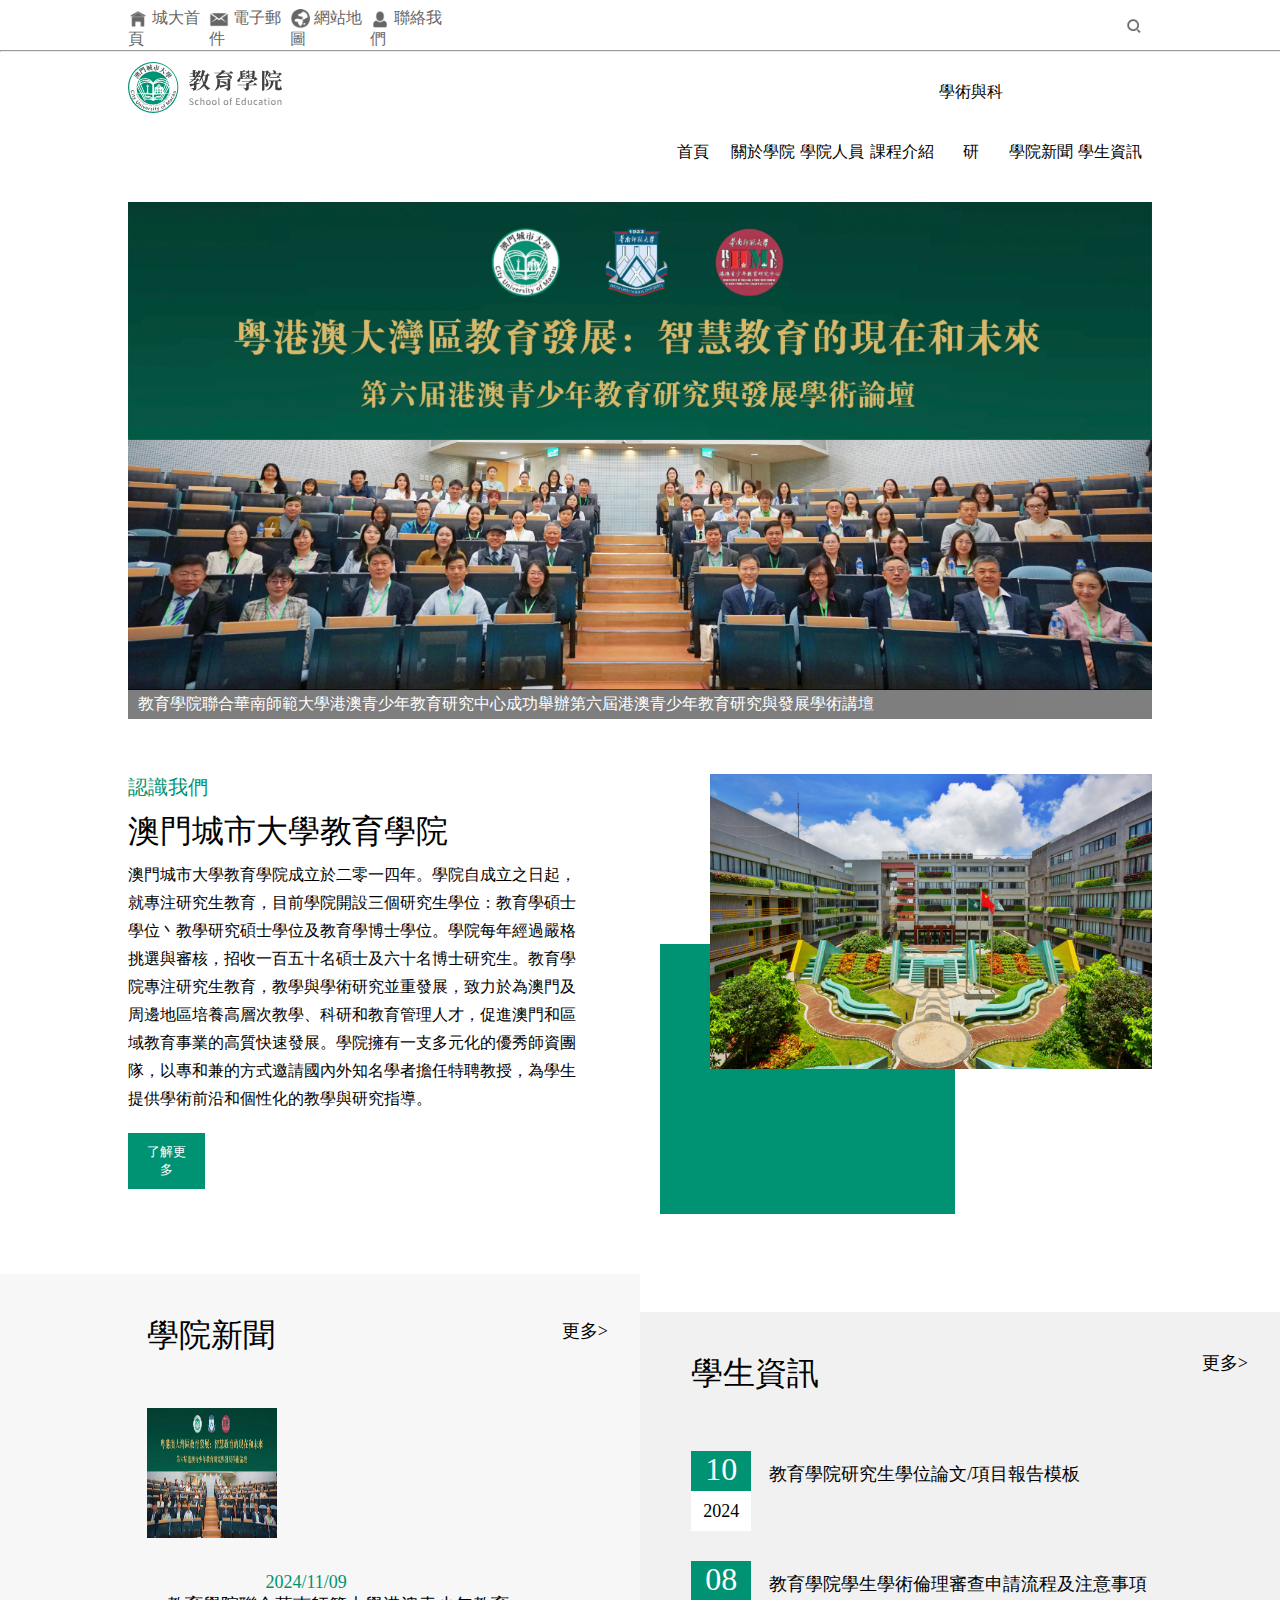
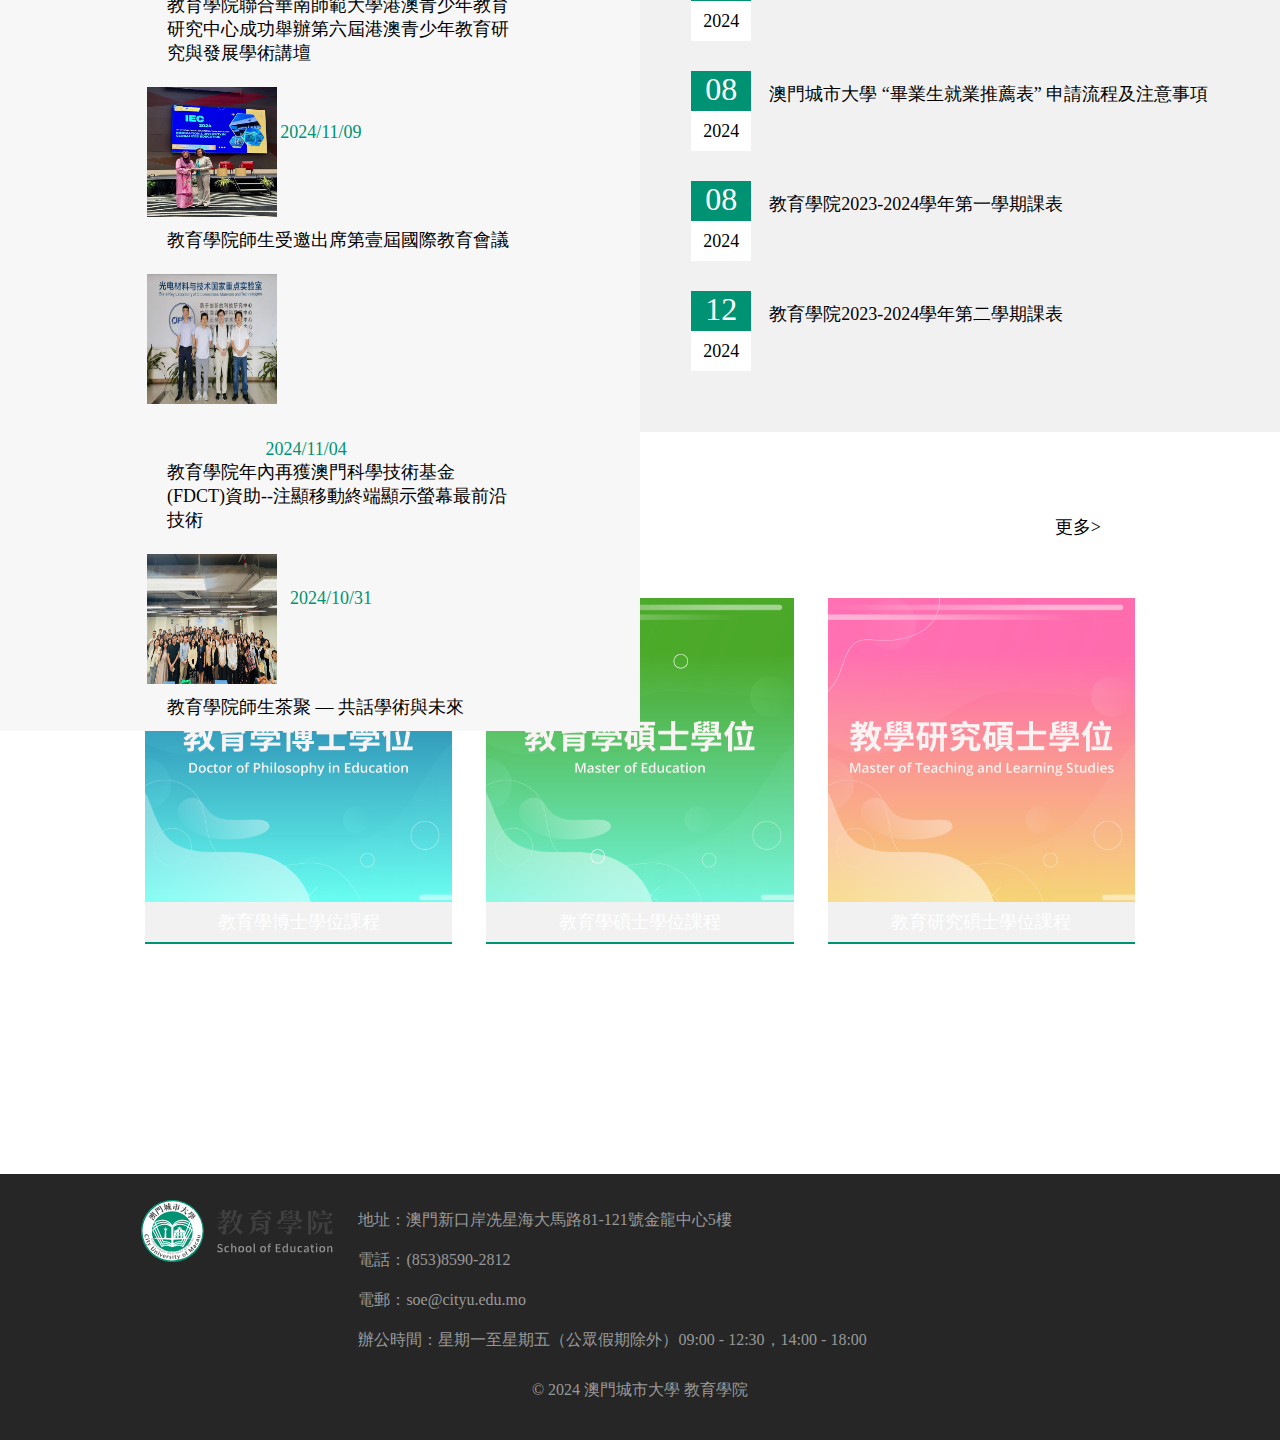
<file: css/index.html>
<!DOCTYPE html>
<html>
	<head>
		<meta charset="utf-8" />
		<title></title>
		<link rel="stylesheet" href="css/new_file.css" />
	</head>
	<body>
		<div class="top">
			<div class="float-left">
				<ul>
					<li><a href="https://cityu.edu.mo/zh/"><img src="img/首页 (3).png" alt="" />
					城大首頁</a></li>
					<li><a href="https://login.microsoftonline.com/common/oauth2/v2.0/authorize?client_id=4765445b-32c6-49b0-83e6-1d93765276ca&redirect_uri=https%3A%2F%2Fwww.office.com%2Flandingv2&response_type=code%20id_token&scope=openid%20profile%20https%3A%2F%2Fwww.office.com%2Fv2%2FOfficeHome.All&response_mode=form_post&nonce=638680555004321042.ZmU2ZWI0ZmUtMGQzZS00MjQ5LTkwN2QtNDVmMzhkNWUzYWY3ZTY3OGUxNDMtYTI2My00NGUyLWFiZGMtZmFmYjkzNGVkOTc1&ui_locales=zh-CN&mkt=zh-CN&client-request-id=2b4f4875-4dde-4cb8-ba34-9e8b614874d7&state=[base64]&x-client-SKU=ID_NET8_0&x-client-ver=7.5.1.0"><img src="img/邮件.png" alt="" />
					電子郵件</a></li>
					<li><a href="https://soe.cityu.edu.mo/sitemap"><img src="img/网络.png" alt="" />
					網站地圖</a></li>
					<li><a href="https://soe.cityu.edu.mo/contact"><img src="img/个人.png" alt="" />
					聯絡我們</a></li>
				</ul>
			</div>
			<div class="float-right">
				<img src="img/搜索 (4).png" alt="" />
			</div>
		</div>
		<hr style="clear: both;width:99.9%;
		color:darkgray;"/>
		<div class="li">
			<img src="img/logo.svg" alt="" />
			<ul>
				<li><a href="https://soe.cityu.edu.mo/home">
				首頁</a></li>
				<li><a href="https://soe.cityu.edu.mo/about">
				關於學院</a></li>
				<li><a href="https://soe.cityu.edu.mo/staffs-1">
				學院人員</a></li>
				<li><a href="https://soe.cityu.edu.mo/courses">
				課程介紹</a></li>
				<li><a href="https://imed.cityu.edu.mo/home">
				學術與科研</a></li>
				<li><a href="https://soe.cityu.edu.mo/news">
				學院新聞</a></li>
				<li><a href="https://soe.cityu.edu.mo/notice">
				學生資訊</a></li>
			</ul>
		</div>
		<div class="banner">
			<img src="img/3f2a081d21832bc8bfcfe78350a20e5.jpg" alt="" />
			<div class="bottom">
				<p>教育學院聯合華南師範大學港澳青少年教育研究中心成功舉辦第六屆港澳青少年教育研究與發展學術講壇</p>
			</div>
		</div>
		<div class="center">
		<div class="we">
			<p>認識我們</p>
			<p>澳門城市大學教育學院</p>
			<p>澳門城市大學教育學院成立於二零一四年。學院自成立之日起，就專注研究生教育，目前學院開設三個研究生學位：教育學碩士學位丶教學研究碩士學位及教育學博士學位。學院每年經過嚴格挑選與審核，招收一百五十名碩士及六十名博士研究生。教育學院專注研究生教育，教學與學術研究並重發展，致力於為澳門及周邊地區培養高層次教學、科研和教育管理人才，促進澳門和區域教育事業的高質快速發展。學院擁有一支多元化的優秀師資團隊，以專和兼的方式邀請國內外知名學者擔任特聘教授，為學生提供學術前沿和個性化的教學與研究指導。</p>
		    <button type="button">了解更多</button>
		</div>
		<div class="right">
			<div class="green"></div>
			<img src="img/1.jpg" alt="https://cityu.edu.mo/zh/" />
		</div>
		</div>
		<div class="box3">
			<div class="left">
			
				<p>學院新聞</p>
				<p>更多></p>
				<div class="sm-box">
					<img src="img/3f2a081d21832bc8bfcfe78350a20e5.jpg" alt="https://cityu.edu.mo/zh/" />
					<p class="date">2024/11/09</p>
					<p class="news">教育學院聯合華南師範大學港澳青少年教育研究中心成功舉辦第六屆港澳青少年教育研究與發展學術講壇</p>
				</div>
				<div class="sm-box">
					<img src="img/23a71c21205a3ba2cfb440c2e84c63a.jpg" alt="https://cityu.edu.mo/zh/" />
					<p class="date2">2024/11/09</p>
					<!-- <p class="news">教育學院聯合華南師範大學港澳青少年教育研究中心成功舉辦第六屆港澳青少年教育研究與發展學術講壇</p> -->
					<p class="news">教育學院師生受邀出席第壹屆國際教育會議</p>
				</div>
				<div class="sm-box">
					<img src="img/d6d3e754f9fc8ef202a2e6859bba3f4.png" alt="https://cityu.edu.mo/zh/" />
					<p class="date">2024/11/04</p>
					<!-- <p class="news">教育學院聯合華南師範大學港澳青少年教育研究中心成功舉辦第六屆港澳青少年教育研究與發展學術講壇</p> -->
					<p class="news">教育學院年內再獲澳門科學技術基金(FDCT)資助--注顯移動終端顯示螢幕最前沿技術</p>
				</div>
				<div class="sm-box">
					<img src="img/c17ac3c0f68933192897eb29cbaa248.jpg" alt="https://cityu.edu.mo/zh/" />
					<p class="date3">2024/10/31</p>
					<!-- <p class="news">教育學院聯合華南師範大學港澳青少年教育研究中心成功舉辦第六屆港澳青少年教育研究與發展學術講壇</p> -->
					<p class="news">教育學院師生茶聚 — 共話學術與未來</p>
				</div>
			</div>
		
		
			<div class="right2">
				<p>學生資訊</p>
				<p>更多></p><br />
				<div class="dis">
				<div class="wg-box">10
					<div class="wg-box2">2024</div>
					
				</div>
				</div>
				<p class="news2">教育學院研究生學位論文/項目報告模板</p><br />
				
				<div class="dis">
				<div class="wg-box">08
					<div class="wg-box2">2024</div>
					
				</div>
				</div>
				<p class="news2">教育學院學生學術倫理審查申請流程及注意事項</p><br />
				<div class="dis">
				<div class="wg-box">08
					<div class="wg-box2">2024</div>
					
				</div>
				</div>
				<p class="news2">澳門城市大學 “畢業生就業推薦表” 申請流程及注意事項</p><br />
				<div class="dis">
				<div class="wg-box">08
					<div class="wg-box2">2024</div>
					
				</div>
				</div>
				<p class="news2">教育學院2023-2024學年第一學期課表</p><br />
				<div class="dis">
				<div class="wg-box">12
					<div class="wg-box2">2024</div>
					
				</div>
				</div>
				<p class="news2">教育學院2023-2024學年第二學期課表</p><br />
				</div>
				</div>
				<div class="course">
					<p>課程</p>
					<p>更多></p>
					<div class="flex-box">
						<div class="img-box">
							<img src="img/55f1d9780f2604047de339341596b111_500X500.png" alt="https://cityu.edu.mo/zh/"  />
							<div class="bottom-box">
								教育學博士學位課程
							</div>
						</div>
						<div class="img-box">
							<img src="img/9116d71d9405d8097fbe85ed22fd90de_500X500.png" alt="https://cityu.edu.mo/zh/"  />
							<div class="bottom-box">
								教育學碩士學位課程
							</div>
						</div>
						<div class="img-box">
							<img src="img/e5f1f75966cdfb1192726629ad645de8_500X500.png" alt="https://cityu.edu.mo/zh/" />
							<div class="bottom-box">
								教育研究碩士學位課程
							</div>
						</div>
					</div>
				</div>
				<div class="footer">
					<div class="logo">
						<img src="img/logo.svg" alt="https://cityu.edu.mo/zh/" />
						<div class="text">
							<p>地址：澳門新口岸冼星海大馬路81-121號金龍中心5樓 <br />

電話：(853)8590-2812<br />

電郵：soe@cityu.edu.mo<br />

辦公時間：星期一至星期五（公眾假期除外）09:00 - 12:30，14:00 - 18:00</p>
						</div><br />
						<div class="f">
							© 2024 澳門城市大學 教育學院
						</div>
					</div>
				</div>
	</body>
</html>
</file>
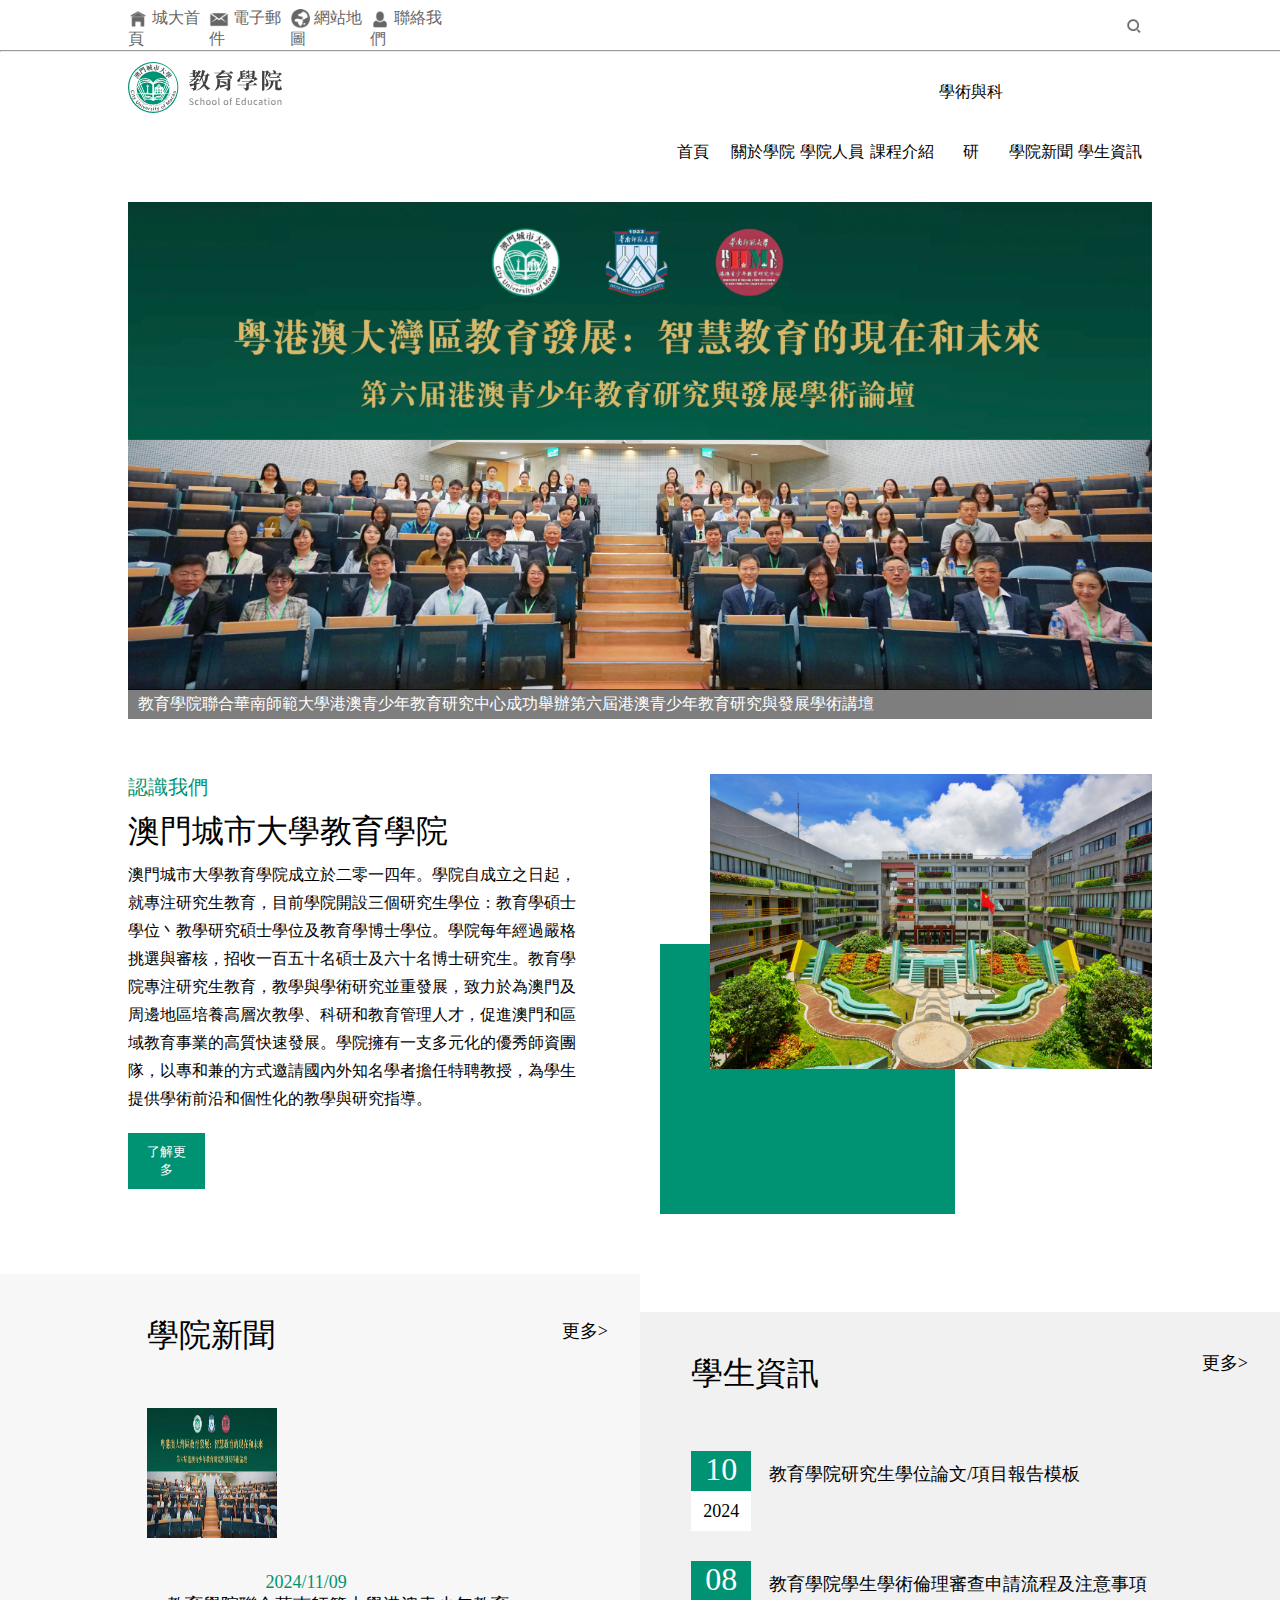
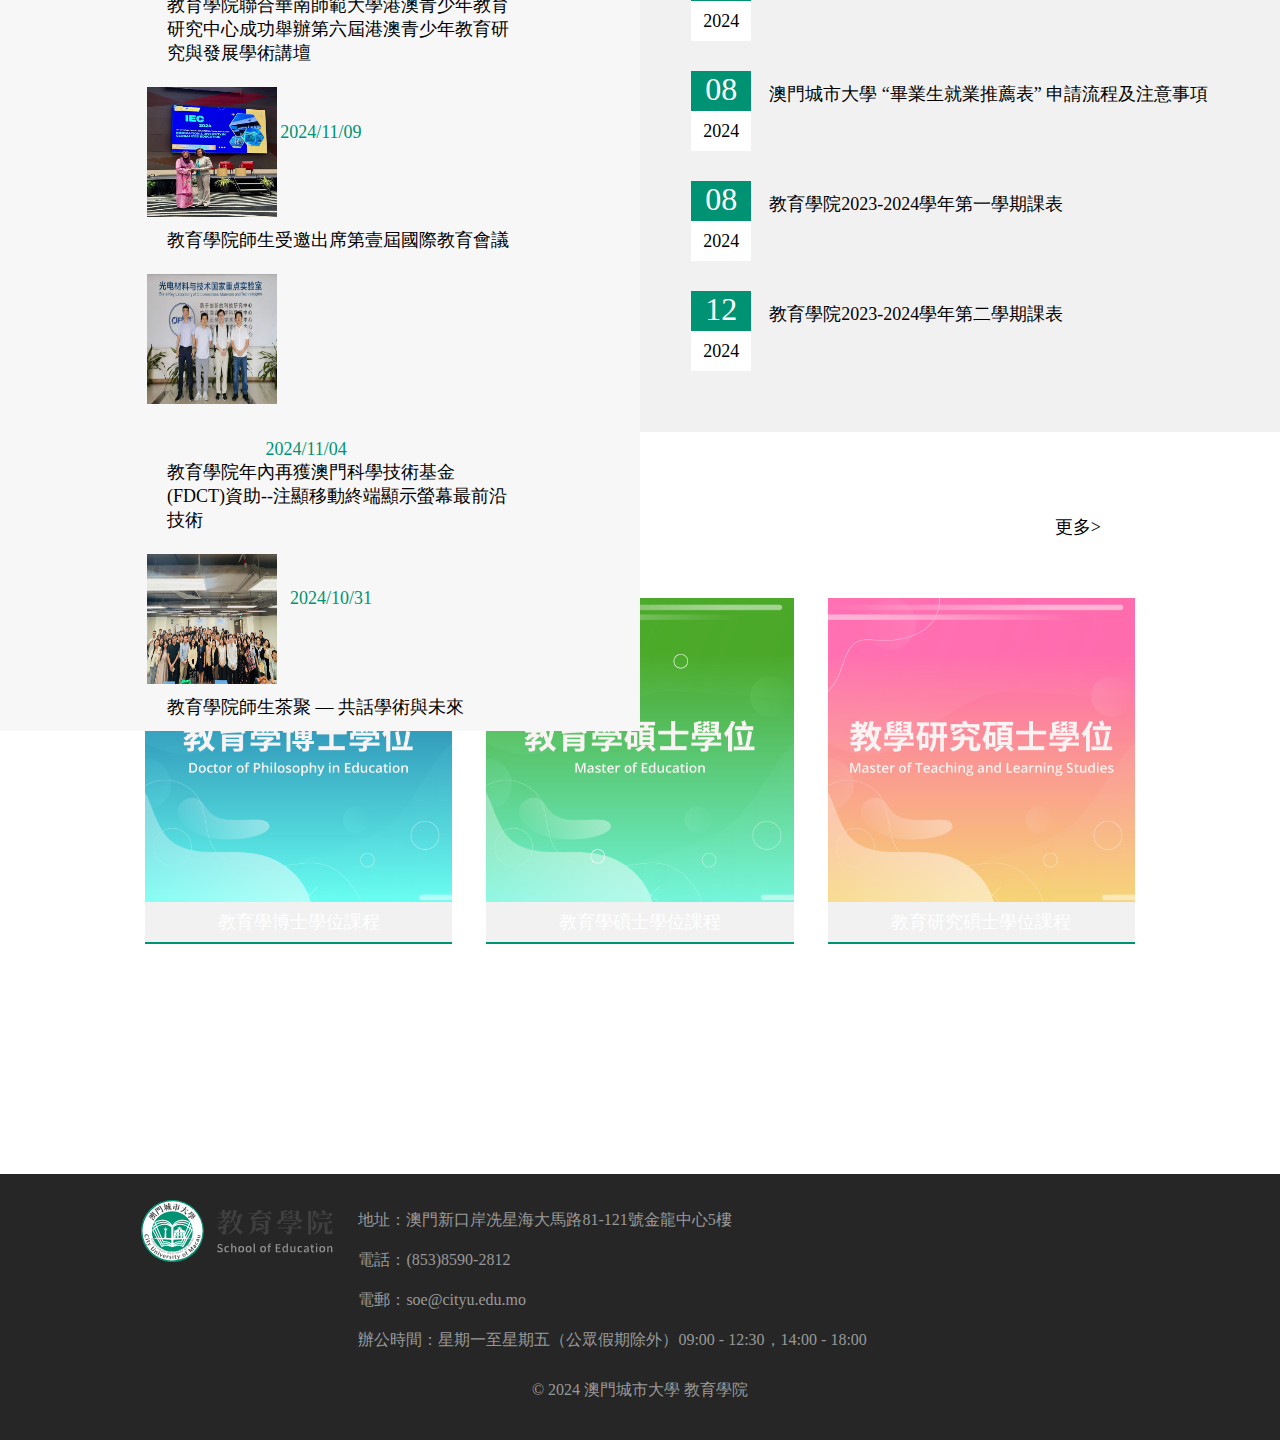
<file: css2/index.html>
<!DOCTYPE html>
<html>
	<head>
		<meta charset="utf-8" />
		<title></title>
		<link rel="stylesheet" href="css/new_file.css" />
	</head>
	<body>
		<div class="top">
			<div class="float-left">
				<ul>
					<li><a href=""><img src="img/首页 (3).png" alt="" />
					城大首頁</a></li>
					<li><a href=""><img src="img/邮件.png" alt="" />
					電子郵件</a></li>
					<li><a href=""><img src="img/网络.png" alt="" />
					網站地圖</a></li>
					<li><a href=""><img src="img/个人.png" alt="" />
					聯絡我們</a></li>
				</ul>
			</div>
			<div class="float-right">
				<img src="img/搜索 (4).png" alt="" />
			</div>
		</div>
		<hr style="clear: both;width:99.9%;
		color:darkgray;"/>
		<div class="li">
			<img src="img/logo.svg" alt="" />
			<ul>
				<li><a href="">
				首頁</a></li>
				<li><a href="">
				關於學院</a></li>
				<li><a href="">
				學院人員</a></li>
				<li><a href="">
				課程介紹</a></li>
				<li><a href="">
				學術與科研</a></li>
				<li><a href="">
				學院新聞</a></li>
				<li><a href="">
				學生資訊</a></li>
			</ul>
		</div>
		<div class="banner">
			<img src="img/3f2a081d21832bc8bfcfe78350a20e5.jpg" alt="" />
			<div class="bottom">
				<p>教育學院聯合華南師範大學港澳青少年教育研究中心成功舉辦第六屆港澳青少年教育研究與發展學術講壇</p>
			</div>
		</div>
		<div class="center">
		<div class="we">
			<p>認識我們</p>
			<p>澳門城市大學教育學院</p>
			<p>澳門城市大學教育學院成立於二零一四年。學院自成立之日起，就專注研究生教育，目前學院開設三個研究生學位：教育學碩士學位丶教學研究碩士學位及教育學博士學位。學院每年經過嚴格挑選與審核，招收一百五十名碩士及六十名博士研究生。教育學院專注研究生教育，教學與學術研究並重發展，致力於為澳門及周邊地區培養高層次教學、科研和教育管理人才，促進澳門和區域教育事業的高質快速發展。學院擁有一支多元化的優秀師資團隊，以專和兼的方式邀請國內外知名學者擔任特聘教授，為學生提供學術前沿和個性化的教學與研究指導。</p>
		    <button type="button">了解更多</button>
		</div>
		<div class="right">
			<div class="green"></div>
			<img src="img/1.jpg" alt="" />
		</div>
		</div>
		<div class="box3">
			<div class="left">
			
				<p>學院新聞</p>
				<p>更多></p>
				<div class="sm-box">
					<img src="img/3f2a081d21832bc8bfcfe78350a20e5.jpg" alt="" />
					<p class="date">2024/11/09</p>
					<p class="news">教育學院聯合華南師範大學港澳青少年教育研究中心成功舉辦第六屆港澳青少年教育研究與發展學術講壇</p>
				</div>
				<div class="sm-box">
					<img src="img/23a71c21205a3ba2cfb440c2e84c63a.jpg" alt="" />
					<p class="date2">2024/11/09</p>
					<!-- <p class="news">教育學院聯合華南師範大學港澳青少年教育研究中心成功舉辦第六屆港澳青少年教育研究與發展學術講壇</p> -->
					<p class="news">教育學院師生受邀出席第壹屆國際教育會議</p>
				</div>
				<div class="sm-box">
					<img src="img/d6d3e754f9fc8ef202a2e6859bba3f4.png" alt="" />
					<p class="date">2024/11/04</p>
					<!-- <p class="news">教育學院聯合華南師範大學港澳青少年教育研究中心成功舉辦第六屆港澳青少年教育研究與發展學術講壇</p> -->
					<p class="news">教育學院年內再獲澳門科學技術基金(FDCT)資助--注顯移動終端顯示螢幕最前沿技術</p>
				</div>
				<div class="sm-box">
					<img src="img/c17ac3c0f68933192897eb29cbaa248.jpg" alt="" />
					<p class="date3">2024/10/31</p>
					<!-- <p class="news">教育學院聯合華南師範大學港澳青少年教育研究中心成功舉辦第六屆港澳青少年教育研究與發展學術講壇</p> -->
					<p class="news">教育學院師生茶聚 — 共話學術與未來</p>
				</div>
			</div>
		
		
			<div class="right2">
				<p>學生資訊</p>
				<p>更多></p><br />
				<div class="dis">
				<div class="wg-box">10
					<div class="wg-box2">2024</div>
					
				</div>
				</div>
				<p class="news2">教育學院研究生學位論文/項目報告模板</p><br />
				
				<div class="dis">
				<div class="wg-box">08
					<div class="wg-box2">2024</div>
					
				</div>
				</div>
				<p class="news2">教育學院學生學術倫理審查申請流程及注意事項</p><br />
				<div class="dis">
				<div class="wg-box">08
					<div class="wg-box2">2024</div>
					
				</div>
				</div>
				<p class="news2">澳門城市大學 “畢業生就業推薦表” 申請流程及注意事項</p><br />
				<div class="dis">
				<div class="wg-box">08
					<div class="wg-box2">2024</div>
					
				</div>
				</div>
				<p class="news2">教育學院2023-2024學年第一學期課表</p><br />
				<div class="dis">
				<div class="wg-box">12
					<div class="wg-box2">2024</div>
					
				</div>
				</div>
				<p class="news2">教育學院2023-2024學年第二學期課表</p><br />
				</div>
				</div>
				<div class="course">
					<p>課程</p>
					<p>更多></p>
					<div class="flex-box">
						<div class="img-box">
							<img src="img/55f1d9780f2604047de339341596b111_500X500.png" alt="" />
							<div class="bottom-box">
								教育學博士學位課程
							</div>
						</div>
						<div class="img-box">
							<img src="img/9116d71d9405d8097fbe85ed22fd90de_500X500.png" alt="" />
							<div class="bottom-box">
								教育學碩士學位課程
							</div>
						</div>
						<div class="img-box">
							<img src="img/e5f1f75966cdfb1192726629ad645de8_500X500.png" alt="" />
							<div class="bottom-box">
								教育研究碩士學位課程
							</div>
						</div>
					</div>
				</div>
				<div class="footer">
					<div class="logo">
						<img src="img/logo.svg" alt="" />
						<div class="text">
							<p>地址：澳門新口岸冼星海大馬路81-121號金龍中心5樓 <br />

電話：(853)8590-2812<br />

電郵：soe@cityu.edu.mo<br />

辦公時間：星期一至星期五（公眾假期除外）09:00 - 12:30，14:00 - 18:00</p>
						</div><br />
						<div class="f">
							© 2024 澳門城市大學 教育學院
						</div>
					</div>
				</div>
	</body>
</html>
</file>
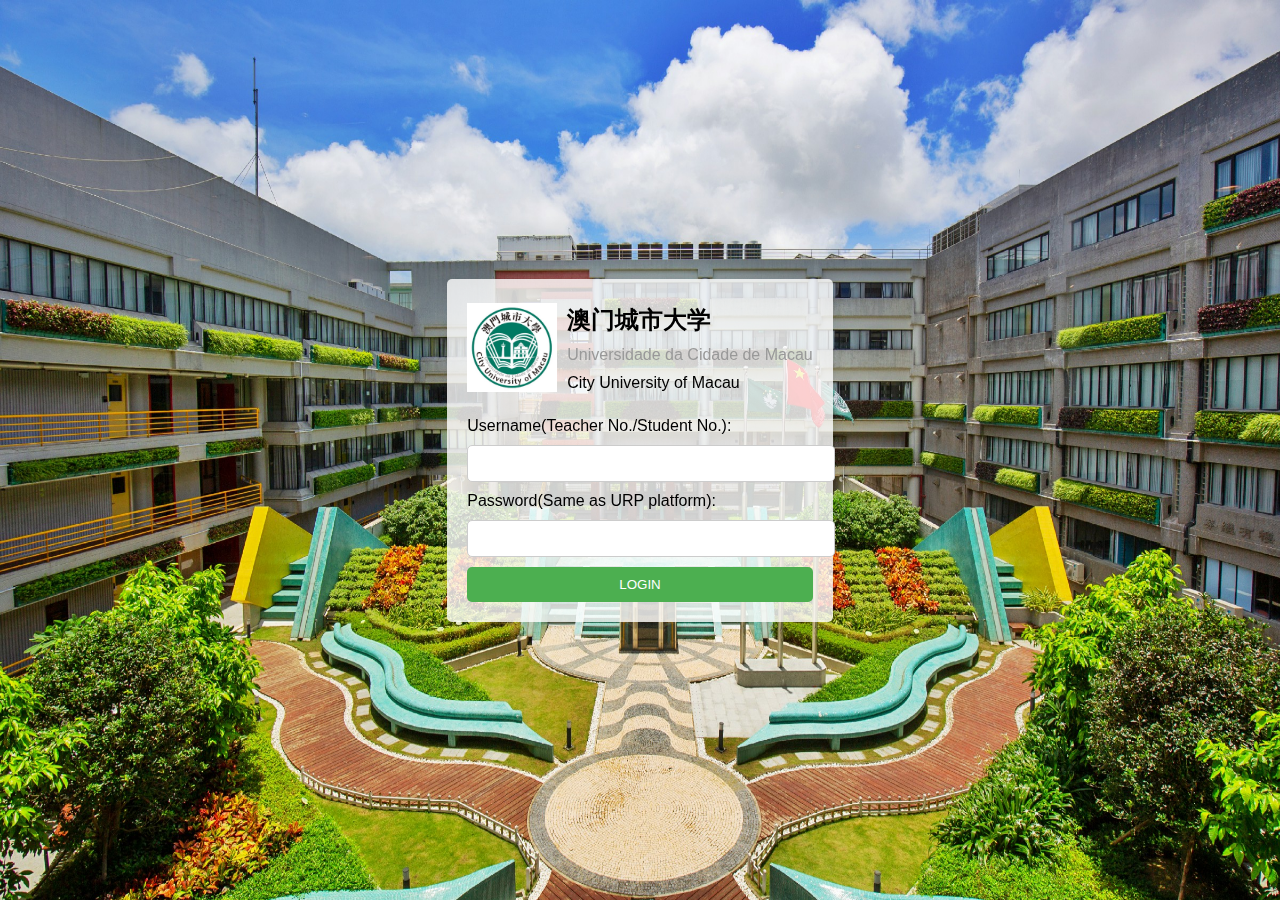
<file: css/login.html>
<!DOCTYPE html>
<html lang="en">

<head>
    <meta charset="UTF-8">
    <title>登录 - 澳门城市大学</title>
    <link rel="stylesheet" href="css/commons.css">
</head>

<body>
    <div class="login-container">
        <img src="img/1.jpg" alt="Login Background" class="background-image">
        <form action="/login" method="post">
            <div class="login-box">
                <div class="header">
                    <img src="img/校徽.jpg" alt="University Logo" class="logo">
                    <div class="text">
                        <h2>澳门城市大学</h2>
                        <p class="grey-text">Universidade da Cidade de Macau</p>
                        <p class="black-text">City University of Macau</p>
                    </div>
                </div>
                <label for="username">Username(Teacher No./Student No.):</label>
                <input type="text" id="username" name="username" placeholder="" required>
                <label for="password">Password(Same as URP platform):</label>
                <input type="password" id="password" name="password" placeholder="" required>
                <button type="button" onclick="login()">LOGIN</button>
            </div>
        </form>
    </div>
    <script>
        function login() {
            var username = document.getElementById('username').value;
            var password = document.getElementById('password').value;
            if (username === "admin" && password === "admin") {
                window.location.href = 'index.html'; // 登录成功后跳转到index.html
            } else {
                alert('Invalid username or password');
            }
        }
    </script>
</body>

</html>
</file>
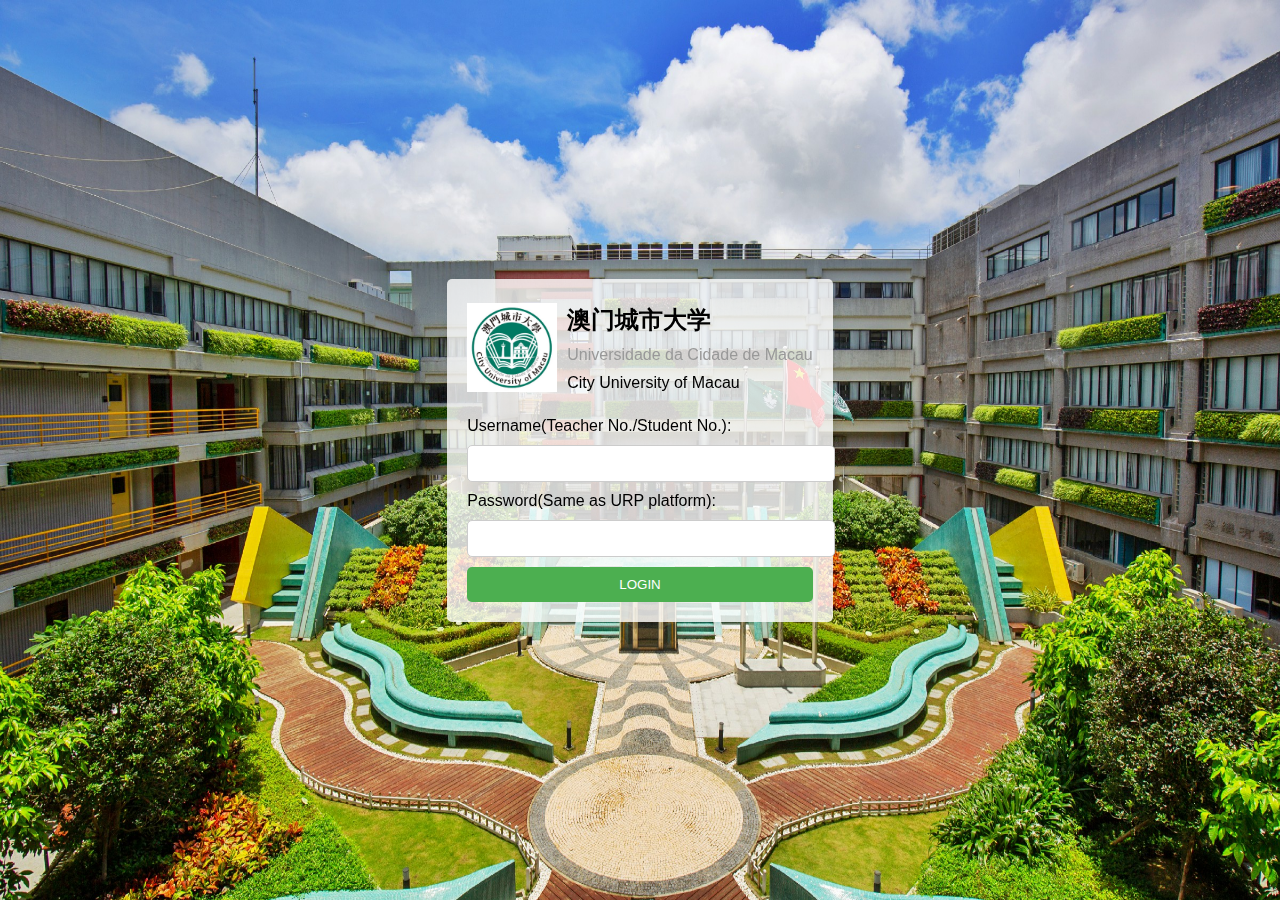
<file: css2/login.html>
<!DOCTYPE html>
<html lang="en">

<head>
    <meta charset="UTF-8">
    <title>登录 - 澳门城市大学</title>
    <link rel="stylesheet" href="css/commons.css">
</head>

<body>
    <div class="login-container">
        <img src="img/1.jpg" alt="Login Background" class="background-image">
        <form action="/login" method="post">
            <div class="login-box">
                <div class="header">
                    <img src="img/校徽.jpg" alt="University Logo" class="logo">
                    <div class="text">
                        <h2>澳门城市大学</h2>
                        <p class="grey-text">Universidade da Cidade de Macau</p>
                        <p class="black-text">City University of Macau</p>
                    </div>
                </div>
                <label for="username">Username(Teacher No./Student No.):</label>
                <input type="text" id="username" name="username" placeholder="" required>
                <label for="password">Password(Same as URP platform):</label>
                <input type="password" id="password" name="password" placeholder="" required>
                <button type="button" onclick="login()">LOGIN</button>
            </div>
        </form>
    </div>
    <script>
        function login() {
            var username = document.getElementById('username').value;
            var password = document.getElementById('password').value;
            // 这里可以添加验证逻辑，例如检查用户名和密码是否正确
            if (username === "admin" && password === "admin") {
                window.location.href = 'index.html'; // 登录成功后跳转到index.html
            } else {
                alert('Invalid username or password');
            }
        }
    </script>
</body>

</html>
</file>
<file: css/css/new_file.css>
*{
	padding: 0;
	margin: 0;
}
.top{
	width:80%;
	margin:8px 10%;
	
}
.float-left{
	float: left;
	width:50%;
	display: inline-block;
	vertical-align: middle;
}
.float-left ul{
	width:100%;
	display: inline-block;
	vertical-align: middle;
	float: right;
}
.float-left ul li{
	width:15%;
	list-style-type: none;
	display: inline-block;
	vertical-align: bottom;
}
.float-left ul li a{
	text-decoration: none;
	color:#666;
	display: inline-block;
	
}
.float-left ul li a:hover{
    color: #009373;
}
.float-left img{
	width:20px;
	height:20px;
	display: inline-block;
	vertical-align: middle;
}
.float-right{
	float: right;
}
.float-right img{
	width:20px;
	height:20px;
	display: inline-block;
	vertical-align: bottom;
	margin: 8px;
	
}
.li{
	width: 80%;
	margin:10px 10%;
}
.li img{
	float: left;
	width:15%;
}
.li ul{
	width:80%;
	float: right;
	
}
.li ul li:first-child{
	margin-left: 40%;
}
.li ul li{
	width:8%;
	text-align: center;
	list-style-type: none;
	display: inline-block;
	vertical-align: bottom;
}
.li ul li a{
	text-decoration: none;
	color:#000;
	display: inline-block;
	vertical-align: bottom;
	line-height: 60px;
}
.li ul li a:hover{
    color: #009373;
}
.banner{
	width:80%;
	margin:0 10%;
}
.banner img{
	width:100%;
	margin-top:20px;
	position:relative;
}
.bottom{
	position: absolute;
    background-color: #000;
	opacity: .5;
	width:80%;
	height:30px;
	line-height: 30px;
	margin-top: -5px;
	color: white;
	
}
.bottom p{
	margin-left: 10px;
}
.center{
	width:80%;
	margin:80px 10%;
	clear: both;
	color: #009373;
}
.we{
	width:50%;
	float: left;
}
.we p:first-child{
	width:50%;
	font-size: 20px;
}
.we p:nth-child(2){
	font-size: 32px;
	color:black;
	line-height:60px;
}
.we p:nth-child(3){
	color: black;
	width:90%;
	line-height:28px;
}
.we button{
	width:15%;
	background-color: #009373;
	color: white;
	padding:10px 15px;
	border: 0;
	margin:20px 0;
}
.right{
	width:48%;
	float: right;
	height:500px;
	display: inline-block;
	position: relative;
}
.green{
	position: absolute;
	bottom: 60px;
	left:0;
	background-color: #009373;
	width:60%;
	height:270px;
}
.right img{
	width:90%;
	z-index: 999;
	position: absolute;
	padding-left: 10%;
}
.box3{
	width:100%;
	position: relative;
	clear: both;
}
.left{
	background-color: #F7F7F7;
	width:50%;
	position: absolute;
	z-index: 999;
	font-size: 32px;
	
}

.left p:first-child{
	padding-left: 23%;
	margin: 40px 0;
	display: inline-block;
}
.left p:nth-child(2){
	font-size: 18px;
	float: right;
	padding-right: 5%;
	margin-top: 7%;
}
.left p:nth-child(2):hover{
	color: #009373;
}
.sm-box{
	padding-left: 23%;
	float: left;
	margin: 10px 0;
}
.sm-box img{
	width:130px;
	height: 130px;
	float: left;
	display: inline-block;
}
.date{
	color: #009373;
	width:15%;
	margin-right:56%;
	}
	.date3{
		color: #009373;
		width:15%;
		margin-right:51%;
		}
		.date2{
			color: #009373;
			width:15%;
			margin-right:53%;
			}
			.news {
				width: 70%;
				font-size: 18px;
				margin-left: 4%;
				display: inline-block;
				color: #000;
				transition: transform 0.3s ease; /* 添加过渡效果，使旋转更平滑 */
			}
			
			.news:hover {
				color: #009373;
				transform: rotate(360deg); /* 鼠标悬停时文字旋转360度 */
			}
.right2{
    background-color: #F1F1F1;
    width:50%;
    position: absolute;
    height:720px;
    z-index: 999;
    font-size: 32px;
    margin-left: 50%;
    margin-top: 3%;
}

.right2 p:first-child{
    padding-left: 8%;
    margin: 40px 0;
    display: inline-block;
    transition: transform 0.3s ease, color 0.5s ease-in-out; /* 添加过渡效果，用于字体缩放和颜色变化等 */
}

.right2 p:first-child:hover{
    transform: translateX(-10px) scale(1.1); /* 鼠标悬停时，字体向左移动10px并放大1.1倍 */
    color: #009373;
}

.right2 p:nth-child(2){
    font-size: 18px;
    float: right;
    padding-right: 5%;
    margin-top: 6%;
    transition: transform 0.3s ease, color 0.5s ease-in-out; /* 添加过渡效果，用于字体缩放和颜色变化等 */
}

.right2 p:nth-child(2):hover{
    transform: translateX(-10px) scale(1.1); /* 鼠标悬停时，字体向左移动10px并放大1.1倍 */
    color: #009373;
}
.wg-box{
	position: relative;
	width:60px;
	height:80px;
	background-color:#009373;
	color: white;
	text-align: center;
}
.wg-box2{
	position: absolute;
	top: 50%;
	height:40px;
	text-align: center;
	width:100%;
	color: black;
	font-size: 18px;
	margin: 0 auto;
	background-color: white;
	line-height: 40px;
	
}
.news2 {
    display: inline-block;
    font-size: 18px;
    margin-left: 10px;
    transition: transform 0.3s ease; /* 添加过渡效果，使旋转更平滑 */
}

.news2:hover {
    color: #009373;
    transform: rotate(360deg); /* 鼠标悬停时文字旋转360度 */
}
.dis{
	display: inline-block;
	margin:15px 0;
	margin-left:8%;
}
.course{
	width:80%;
	margin:0 10%;
	margin-top: 800px;
	height:400px;
	
}
.course p:first-child{
	margin: 40px 0;
	font-size: 32px;
	padding-left:2%;
	display: inline-block;
}
.course p:nth-child(2){
	font-size: 18px;
	float: right;
	padding-right: 5%;
	margin-top: 4%;
}
.course p:nth-child(2):hover{
	color: #009373;
}
.flex-box{
    display: flex;
    justify-content: space-around;
}

.img-box{
    position: relative;
    width: 30%;
}

.img-box img{
    width: 100%;
    transition: transform 0.3s ease; /* 添加过渡效果，持续时间0.3秒，过渡方式为缓动（ease） */
}

.img-box img:hover{
    transform: scale(1.2); /* 鼠标悬停时，将图片放大到原来的1.2倍 */
}
.bottom-box{
	position: absolute;
	width:100%;
	height:40px;
	background-color:#F1F1F1;
	margin-top: -7px;
	border-bottom: 2px solid #009373;
	color: white;
	line-height: 40px;
	text-align: center;
	font-size: 18px;
}
.bottom-box:hover{
	background-color: #009373;
}

.footer{
	width: 100%;
	background-color: #262626;
	float: left;
	margin-top:300px;
}
.footer img{
	width: 15%;
	margin-left: 11%;
	margin-top: 2%;
	display: inline-block;
	float: left;
	
}
.footer p{
	color: white;
	display: inline-block;
	width: 40%;
	float: left;
	margin-top: 2%;
	margin-left: 2%;
	color: #999999;
	line-height: 40px;
}
.f{
	padding:20px 0;
	height:40px;
	text-align: center;
	background-color: #262626;
	color:#999999;
	float: left;
	width:100%;
	
}
</file>
<file: css2/css/new_file.css>
*{
	padding: 0;
	margin: 0;
}
.top{
	width:80%;
	margin:8px 10%;
	
}
.float-left{
	float: left;
	width:50%;
	display: inline-block;
	vertical-align: middle;
}
.float-left ul{
	width:100%;
	display: inline-block;
	vertical-align: middle;
	float: right;
}
.float-left ul li{
	width:15%;
	list-style-type: none;
	display: inline-block;
	vertical-align: bottom;
}
.float-left ul li a{
	text-decoration: none;
	color:#666;
	display: inline-block;
	
}
.float-left ul li a:hover{
    color: #009373;
}
.float-left img{
	width:20px;
	height:20px;
	display: inline-block;
	vertical-align: middle;
}
.float-right{
	float: right;
}
.float-right img{
	width:20px;
	height:20px;
	display: inline-block;
	vertical-align: bottom;
	margin: 8px;
	
}
.li{
	width: 80%;
	margin:10px 10%;
}
.li img{
	float: left;
	width:15%;
}
.li ul{
	width:80%;
	float: right;
	
}
.li ul li:first-child{
	margin-left: 40%;
}
.li ul li{
	width:8%;
	text-align: center;
	list-style-type: none;
	display: inline-block;
	vertical-align: bottom;
}
.li ul li a{
	text-decoration: none;
	color:#000;
	display: inline-block;
	vertical-align: bottom;
	line-height: 60px;
}
.li ul li a:hover{
    color: #009373;
}
.banner{
	width:80%;
	margin:0 10%;
}
.banner img{
	width:100%;
	margin-top:20px;
	position:relative;
}
.bottom{
	position: absolute;
    background-color: #000;
	opacity: .5;
	width:80%;
	height:30px;
	line-height: 30px;
	margin-top: -5px;
	color: white;
	
}
.bottom p{
	margin-left: 10px;
}
.center{
	width:80%;
	margin:80px 10%;
	clear: both;
	color: #009373;
}
.we{
	width:50%;
	float: left;
}
.we p:first-child{
	width:50%;
	font-size: 20px;
}
.we p:nth-child(2){
	font-size: 32px;
	color:black;
	line-height:60px;
}
.we p:nth-child(3){
	color: black;
	width:90%;
	line-height:28px;
}
.we button{
	width:15%;
	background-color: #009373;
	color: white;
	padding:10px 15px;
	border: 0;
	margin:20px 0;
}
.right{
	width:48%;
	float: right;
	height:500px;
	display: inline-block;
	position: relative;
}
.green{
	position: absolute;
	bottom: 60px;
	left:0;
	background-color: #009373;
	width:60%;
	height:270px;
}
.right img{
	width:90%;
	z-index: 999;
	position: absolute;
	padding-left: 10%;
}
.box3{
	width:100%;
	position: relative;
	clear: both;
}
.left{
	background-color: #F7F7F7;
	width:50%;
	position: absolute;
	z-index: 999;
	font-size: 32px;
	
}

.left p:first-child{
	padding-left: 23%;
	margin: 40px 0;
	display: inline-block;
}
.left p:nth-child(2){
	font-size: 18px;
	float: right;
	padding-right: 5%;
	margin-top: 7%;
}
.left p:nth-child(2):hover{
	color: #009373;
}
.sm-box{
	padding-left: 23%;
	float: left;
	margin: 10px 0;
}
.sm-box img{
	width:130px;
	height: 130px;
	float: left;
	display: inline-block;
}
.date{
	color: #009373;
	width:15%;
	margin-right:56%;
	}
	.date3{
		color: #009373;
		width:15%;
		margin-right:51%;
		}
		.date2{
			color: #009373;
			width:15%;
			margin-right:53%;
			}
			.news {
				width: 70%;
				font-size: 18px;
				margin-left: 4%;
				display: inline-block;
				color: #000;
				transition: transform 0.3s ease; /* 添加过渡效果，使旋转更平滑 */
			}
			
			.news:hover {
				color: #009373;
				transform: rotate(360deg); /* 鼠标悬停时文字旋转360度 */
			}
.right2{
    background-color: #F1F1F1;
    width:50%;
    position: absolute;
    height:720px;
    z-index: 999;
    font-size: 32px;
    margin-left: 50%;
    margin-top: 3%;
}

.right2 p:first-child{
    padding-left: 8%;
    margin: 40px 0;
    display: inline-block;
    transition: transform 0.3s ease, color 0.5s ease-in-out; /* 添加过渡效果，用于字体缩放和颜色变化等 */
}

.right2 p:first-child:hover{
    transform: translateX(-10px) scale(1.1); /* 鼠标悬停时，字体向左移动10px并放大1.1倍 */
    color: #009373;
}

.right2 p:nth-child(2){
    font-size: 18px;
    float: right;
    padding-right: 5%;
    margin-top: 6%;
    transition: transform 0.3s ease, color 0.5s ease-in-out; /* 添加过渡效果，用于字体缩放和颜色变化等 */
}

.right2 p:nth-child(2):hover{
    transform: translateX(-10px) scale(1.1); /* 鼠标悬停时，字体向左移动10px并放大1.1倍 */
    color: #009373;
}
.wg-box{
	position: relative;
	width:60px;
	height:80px;
	background-color:#009373;
	color: white;
	text-align: center;
}
.wg-box2{
	position: absolute;
	top: 50%;
	height:40px;
	text-align: center;
	width:100%;
	color: black;
	font-size: 18px;
	margin: 0 auto;
	background-color: white;
	line-height: 40px;
	
}
.news2 {
    display: inline-block;
    font-size: 18px;
    margin-left: 10px;
    transition: transform 0.3s ease; /* 添加过渡效果，使旋转更平滑 */
}

.news2:hover {
    color: #009373;
    transform: rotate(360deg); /* 鼠标悬停时文字旋转360度 */
}
.dis{
	display: inline-block;
	margin:15px 0;
	margin-left:8%;
}
.course{
	width:80%;
	margin:0 10%;
	margin-top: 800px;
	height:400px;
	
}
.course p:first-child{
	margin: 40px 0;
	font-size: 32px;
	padding-left:2%;
	display: inline-block;
}
.course p:nth-child(2){
	font-size: 18px;
	float: right;
	padding-right: 5%;
	margin-top: 4%;
}
.course p:nth-child(2):hover{
	color: #009373;
}
.flex-box{
    display: flex;
    justify-content: space-around;
}

.img-box{
    position: relative;
    width: 30%;
}

.img-box img{
    width: 100%;
    transition: transform 0.3s ease; /* 添加过渡效果，持续时间0.3秒，过渡方式为缓动（ease） */
}

.img-box img:hover{
    transform: scale(1.2); /* 鼠标悬停时，将图片放大到原来的1.2倍 */
}
.bottom-box{
	position: absolute;
	width:100%;
	height:40px;
	background-color:#F1F1F1;
	margin-top: -7px;
	border-bottom: 2px solid #009373;
	color: white;
	line-height: 40px;
	text-align: center;
	font-size: 18px;
}
.bottom-box:hover{
	background-color: #009373;
}

.footer{
	width: 100%;
	background-color: #262626;
	float: left;
	margin-top:300px;
}
.footer img{
	width: 15%;
	margin-left: 11%;
	margin-top: 2%;
	display: inline-block;
	float: left;
	
}
.footer p{
	color: white;
	display: inline-block;
	width: 40%;
	float: left;
	margin-top: 2%;
	margin-left: 2%;
	color: #999999;
	line-height: 40px;
}
.f{
	padding:20px 0;
	height:40px;
	text-align: center;
	background-color: #262626;
	color:#999999;
	float: left;
	width:100%;
	
}
</file>
<file: css/css/commons.css>
body, html {
    height: 100%;
    margin: 0;
    font-family: Arial, sans-serif;
}

.login-container {
    display: flex;
    justify-content: center;
    align-items: center;
    height: 100%;
}

.background-image {
    position: fixed;
    top: 0;
    left: 0;
    width: 100%;
    height: 100%;
    background-size: cover;
    z-index: -1;
}

.login-box {
    background: rgba(255, 255, 255, 0.8);
    padding: 20px;
    border-radius: 5px;
    box-shadow: 0 0 10px rgba(0, 0, 0, 0.1);
    display: flex;
    flex-direction: column;
    align-items: flex-start;
}

.header {
    display: flex;
    align-items: center;
    margin-bottom: 20px;
}

.logo {
    width: 90px; /* Adjust the size as needed */
    margin-right: 10px; /* Adjust the space between logo and text */
}

.text {
    display: flex;
    flex-direction: column;
}

h2, .grey-text, .black-text {
    margin: 0;
    padding: 5px 0;
}

.grey-text {
    color: #999;
}

input[type="text"], input[type="password"] {
    width: 100%;
    padding: 10px;
    margin: 10px 0;
    border: 1px solid #ccc;
    border-radius: 5px;
}

button {
    width: 100%;
    padding: 10px;
    background-color: #4CAF50;
    color: white;
    border: none;
    border-radius: 5px;
    cursor: pointer;
}

button:hover {
    background-color: #45a049;
}
</file>
<file: css2/css/commons.css>
body, html {
    height: 100%;
    margin: 0;
    font-family: Arial, sans-serif;
}

.login-container {
    display: flex;
    justify-content: center;
    align-items: center;
    height: 100%;
}

.background-image {
    position: fixed;
    top: 0;
    left: 0;
    width: 100%;
    height: 100%;
    background-size: cover;
    z-index: -1;
}

.login-box {
    background: rgba(255, 255, 255, 0.8);
    padding: 20px;
    border-radius: 5px;
    box-shadow: 0 0 10px rgba(0, 0, 0, 0.1);
    display: flex;
    flex-direction: column;
    align-items: flex-start;
}

.header {
    display: flex;
    align-items: center;
    margin-bottom: 20px;
}

.logo {
    width: 90px; /* Adjust the size as needed */
    margin-right: 10px; /* Adjust the space between logo and text */
}

.text {
    display: flex;
    flex-direction: column;
}

h2, .grey-text, .black-text {
    margin: 0;
    padding: 5px 0;
}

.grey-text {
    color: #999;
}

input[type="text"], input[type="password"] {
    width: 100%;
    padding: 10px;
    margin: 10px 0;
    border: 1px solid #ccc;
    border-radius: 5px;
}

button {
    width: 100%;
    padding: 10px;
    background-color: #4CAF50;
    color: white;
    border: none;
    border-radius: 5px;
    cursor: pointer;
}

button:hover {
    background-color: #45a049;
}
</file>
